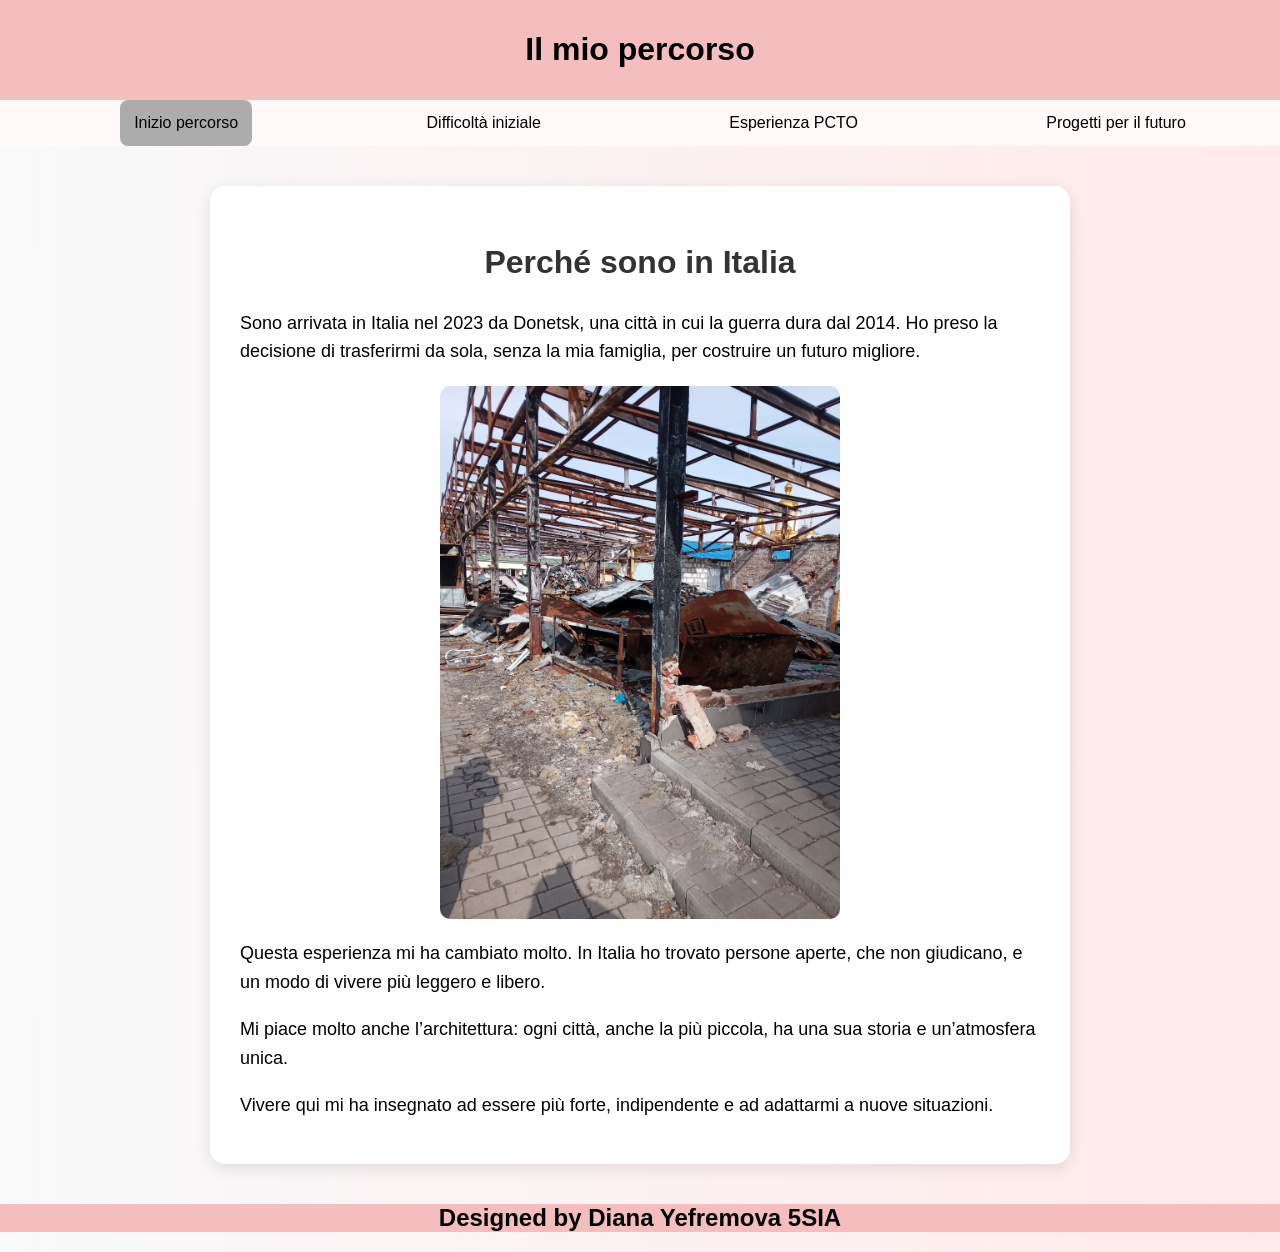
<file: index.html>
<!DOCTYPE html>
<html lang="it">
<head>
    <meta charset="UTF-8">
    <meta name="viewport" content="width=device-width, initial-scale=1.0">
    <link rel="stylesheet" href="style.css">  
    <title>Arrivo</title>
</head>
<body>
    <div id="header">
        <h1>Il mio percorso</h1>
    </div>
    
    <div id="navigationBar">
        <ul>
            <li><a class="active" href="index.html">Inizio percorso</a></li>
            <li><a href="Difficolta_.html">Difficoltà iniziale </a></li>
            <li><a href="PCTO.html">Esperienza PCTO</a></li>
            <li><a href="Futuro.html">Progetti per il futuro</a></li>
        </ul>
    </div>
    <div id="Main">
        <h1>Perché sono in Italia </h1>
        <p>Sono arrivata in Italia nel 2023 da Donetsk, una città in cui la guerra dura dal 2014.
         Ho preso la decisione di trasferirmi da sola, senza la mia famiglia,
          per costruire un futuro migliore.</p>
        <img src="immagini/Donetsk.jpeg" class="testo" >
        <p>Questa esperienza mi ha cambiato molto. In Italia ho trovato persone aperte,
             che non giudicano, e un modo di vivere più leggero e libero.</p>
        <p>Mi piace molto anche l’architettura: ogni città,
         anche la più piccola, ha una sua storia e un’atmosfera unica.
        </p>
        <p>Vivere qui mi ha insegnato ad essere più forte, indipendente e ad adattarmi a nuove situazioni.</p>
    </div>
<footer>
        <h2> Designed by Diana Yefremova 5SIA</h2>  
    </footer>
</body>
</html>
</file>
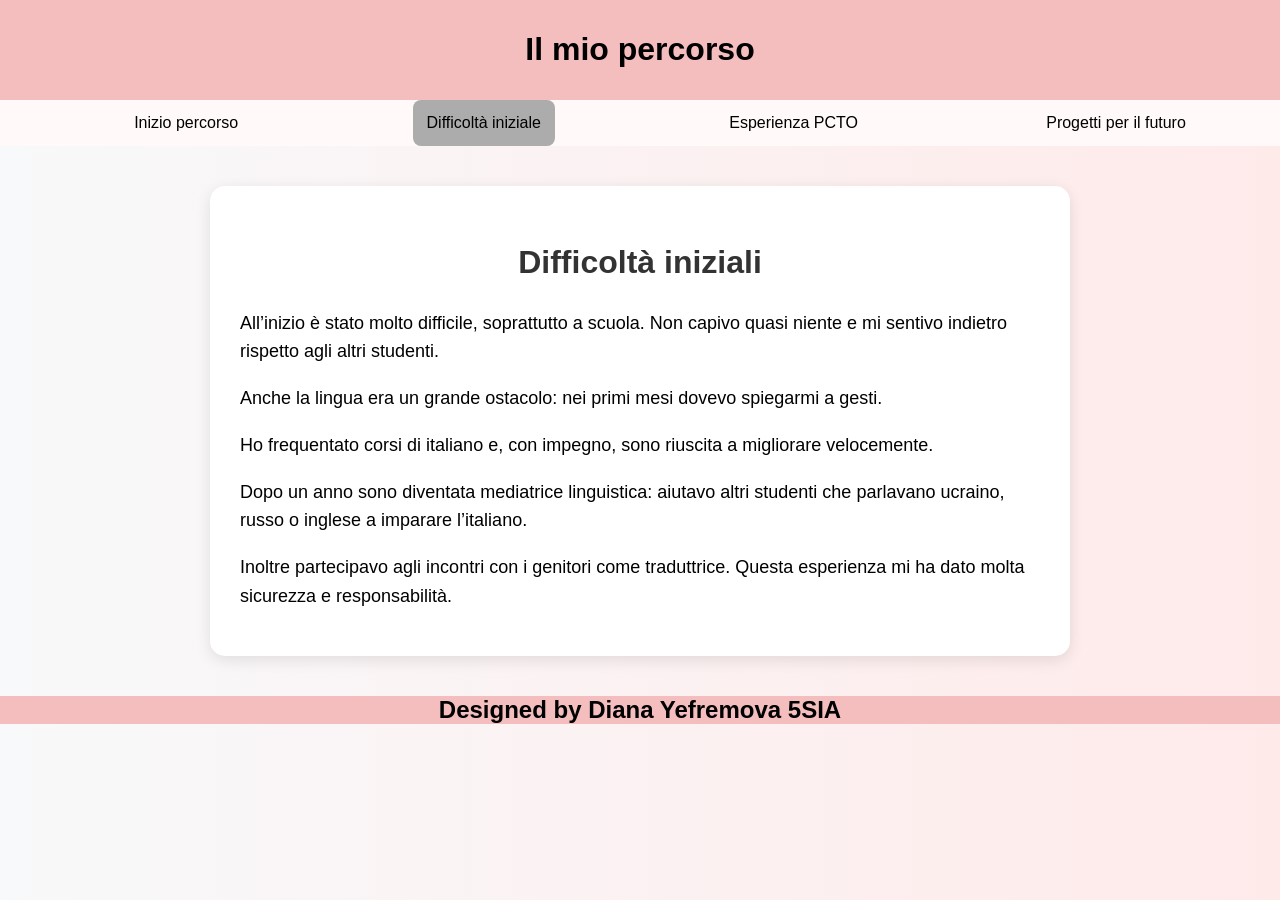
<file: Difficolta_.html>
<!DOCTYPE html>
<html lang="it">
<head>
    <meta charset="UTF-8">
    <meta name="viewport" content="width=device-width, initial-scale=1.0">
    <link rel="stylesheet" href="style.css">  
    <title>Difficoltà</title>
</head>
<body>
    <div id="header">
        <h1>Il mio percorso</h1>
    </div>
    
    <div id="navigationBar">
        <ul>
            <li><a href="index.html">Inizio percorso</a></li>
            <li><a class="active" href="Difficolta_.html">Difficoltà iniziale</a></li>
            <li><a href="PCTO.html">Esperienza PCTO</a></li>
            <li><a href="Futuro.html">Progetti per il futuro</a></li>
        </ul>
    </div>

    <div id="Main">
        <h1>Difficoltà iniziali</h1>

        <p>All’inizio è stato molto difficile, soprattutto a scuola. Non capivo quasi niente e mi sentivo indietro rispetto agli altri studenti.</p>

        <p>Anche la lingua era un grande ostacolo: nei primi mesi dovevo spiegarmi a gesti.</p>

        <p>Ho frequentato corsi di italiano e, con impegno, sono riuscita a migliorare velocemente.</p>

        <p>Dopo un anno sono diventata mediatrice linguistica: aiutavo altri studenti che parlavano ucraino, russo o inglese a imparare l’italiano.</p>

        <p>Inoltre partecipavo agli incontri con i genitori come traduttrice. Questa esperienza mi ha dato molta sicurezza e responsabilità.</p>
    </div>

    <footer>
        <h2>Designed by Diana Yefremova 5SIA</h2>  
    </footer>
</body>
</html>
</file>
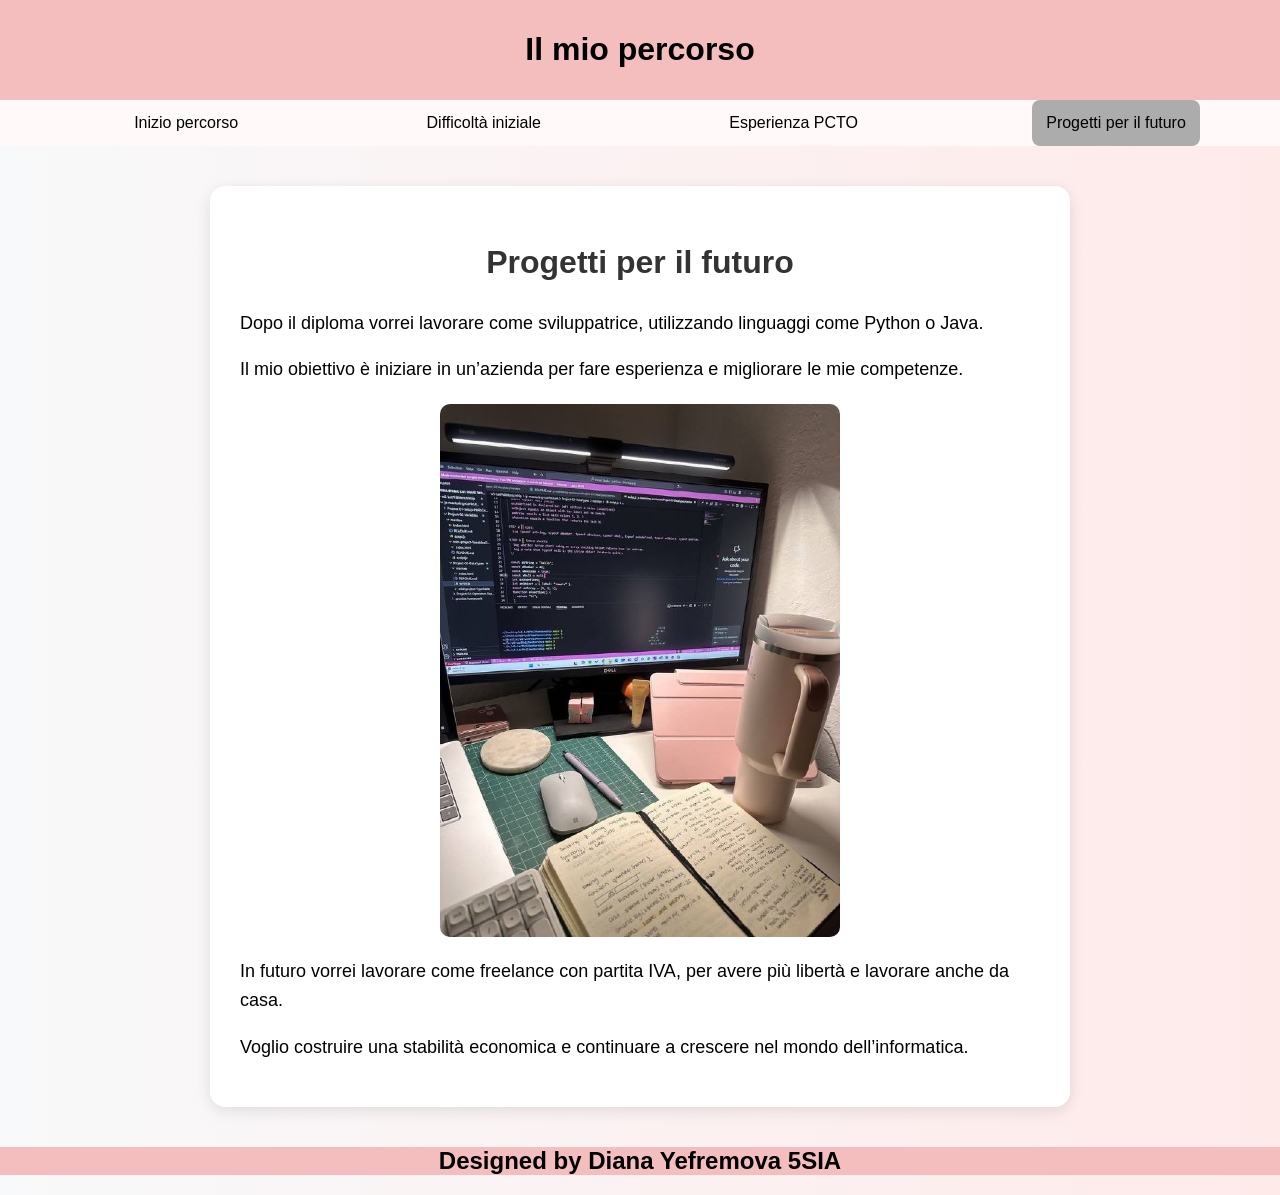
<file: Futuro.html>
<!DOCTYPE html>
<html lang="it">
<head>
    <meta charset="UTF-8">
    <meta name="viewport" content="width=device-width, initial-scale=1.0">
    <link rel="stylesheet" href="style.css">  
    <title>Futuro</title>
</head>
<body>
    <div id="header">
        <h1>Il mio percorso</h1>
    </div>
    
    <div id="navigationBar">
        <ul>
            <li><a href="index.html">Inizio percorso</a></li>
            <li><a href="Difficolta_.html">Difficoltà iniziale</a></li>
            <li><a href="PCTO.html">Esperienza PCTO</a></li>
            <li><a class="active" href="Futuro.html">Progetti per il futuro</a></li>
        </ul>
    </div>

    <div id="Main">
        <h1>Progetti per il futuro</h1>

        <p>Dopo il diploma vorrei lavorare come sviluppatrice, utilizzando linguaggi come Python o Java.</p>

        <p>Il mio obiettivo è iniziare in un’azienda per fare esperienza e migliorare le mie competenze.</p>
        <img src="immagini/Futuro.jpeg" class="testo">

        <p>In futuro vorrei lavorare come freelance con partita IVA, per avere più libertà e lavorare anche da casa.</p>

        <p>Voglio costruire una stabilità economica e continuare a crescere nel mondo dell’informatica.</p>
    </div>

    <footer>
        <h2>Designed by Diana Yefremova 5SIA</h2>  
    </footer>
</body>
</html>
</file>
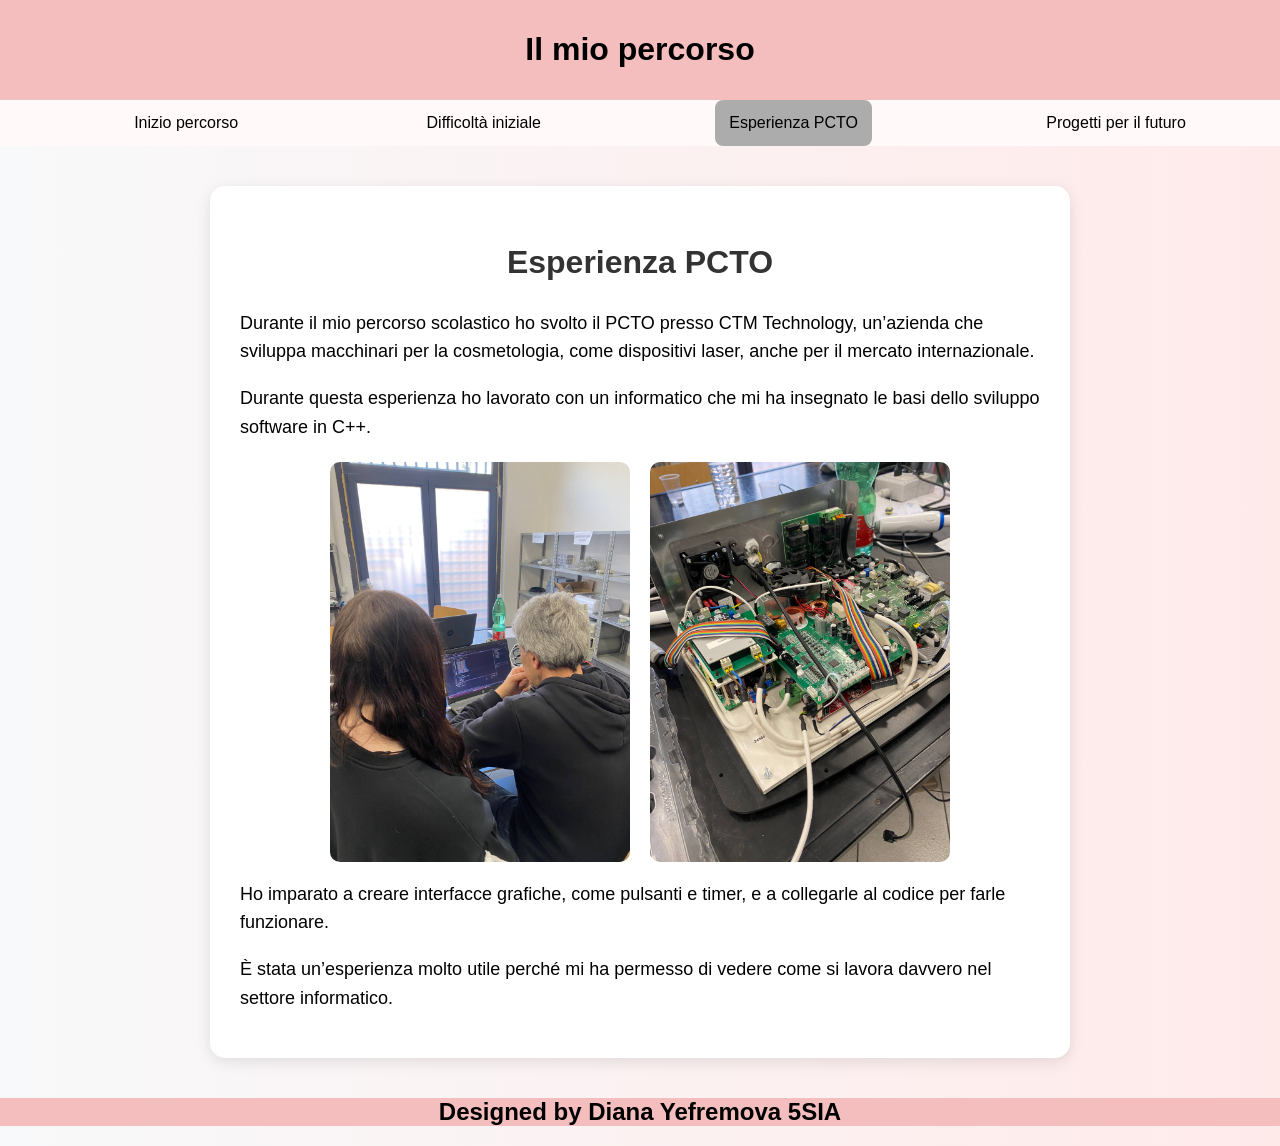
<file: PCTO.html>
<!DOCTYPE html>
<html lang="it">
<head>
    <meta charset="UTF-8">
    <meta name="viewport" content="width=device-width, initial-scale=1.0">
    <link rel="stylesheet" href="style.css">  
    <title>PCTO</title>
</head>
<body>
    <div id="header">
        <h1>Il mio percorso</h1>
    </div>
    
    <div id="navigationBar">
        <ul>
            <li><a href="index.html">Inizio percorso</a></li>
            <li><a href="Difficolta_.html">Difficoltà iniziale</a></li>
            <li><a class="active" href="PCTO.html">Esperienza PCTO</a></li>
            <li><a href="Futuro.html">Progetti per il futuro</a></li>
        </ul>
    </div>

    <div id="Main">
        <h1>Esperienza PCTO</h1>

        <p>Durante il mio percorso scolastico ho svolto il PCTO presso CTM Technology, un’azienda che sviluppa macchinari per la cosmetologia, come dispositivi laser, anche per il mercato internazionale.</p>

        <p>Durante questa esperienza ho lavorato con un informatico che mi ha insegnato le basi dello sviluppo software in C++.</p>
        <div class="images">
            <img src="immagini/PCTO.jpeg">
            <img src="immagini/PCTO2.jpeg">
        </div>

        <p>Ho imparato a creare interfacce grafiche, come pulsanti e timer, e a collegarle al codice per farle funzionare.</p>

        <p>È stata un’esperienza molto utile perché mi ha permesso di vedere come si lavora davvero nel settore informatico.</p>
    </div>
  

    <footer>
        <h2>Designed by Diana Yefremova 5SIA</h2>  
    </footer>
</body>
</html>
</file>
<file: style.css>
#header {
    display: flex;
    align-items: center;
    justify-content: center;
    gap: 20px;
    background-color: #f4bebe;
    padding: 10px;
}
#header h1 {
    color: rgb(0, 0, 0);
    text-align: center;
    justify-content: center;
    align-items: center;
}

#navigationBar li a.active{
  background-color: #acacac;
  color: black;
}
#navigationBar ul {
  list-style-type: none;
  margin: 0;
  background-color: #fff9f9;
  display: flex;
  justify-content: space-around;
  
}
#navigationBar ul li a {
  display: block;
  color: black;
  padding: 14px;
  text-decoration: none;
  border-radius: 8px;
  transition: 0.3s;
}

#navigationBar ul li a:hover {
  background-color: #f4bebe;
}
#navigationBar ul li a:hover:not(.active) {
  background-color: #ffffff;
}



.mappa {
  display: block;       
  margin: 20px auto;    
  width: 1000px;         
  
}
footer {
  padding: 0px;
  text-align: center;
  background: #f4bebe;
}
#Main {
    flex: 1;
    padding: 20px;
}
#Main {
    max-width: 800px;
    margin: 40px auto;
    padding: 30px;
    background: white;
    border-radius: 15px;
    box-shadow: 0 4px 15px rgba(0,0,0,0.1);
    line-height: 1.6;
}
#Main h1 {
    text-align: center;
    margin-bottom: 20px;
    color: #333;
}
#Main p {
    margin-bottom: 15px;
    font-size: 18px;
}
.testo {
    display: block;
    margin: 20px auto;
    max-width: 100%;
    width: 400px;
    height: auto;
    border-radius: 10px;
}
body {
    margin: 0;
    font-family: Arial, sans-serif;
    background: linear-gradient(to right, #f8f9fa, #ffeaea);
}
.images {
    display: flex;
    justify-content: center;
    gap: 20px;
    margin-top: 20px;
}

.images img {
    width: 100%;
    max-width: 300px;
    border-radius: 10px;
}
</file>
